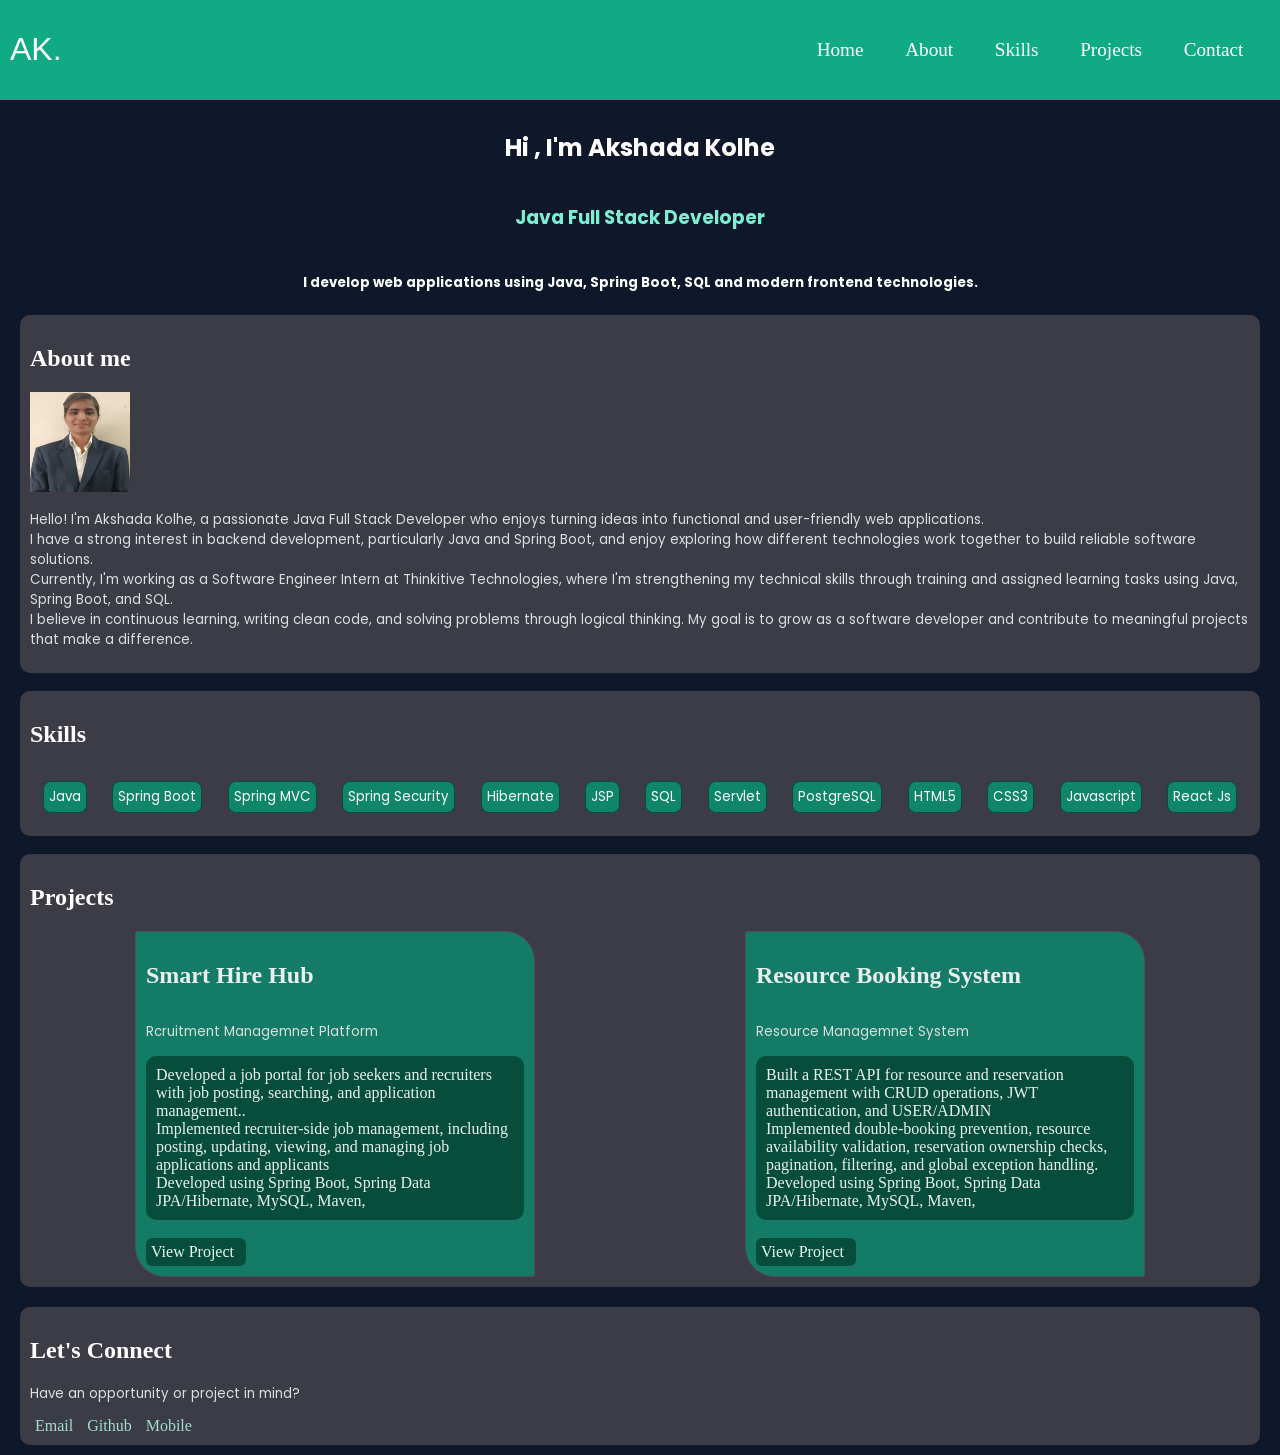
<file: index.html>
<!DOCTYPE html>
<html lang="en">
  <head>
    <meta charset="UTF-8" />
    <meta name="viewport" content="width=device-width, initial-scale=1.0" />
    <title>Akshada Portfolio</title>
    <link rel="stylesheet" href="style.css" />
    <link rel="preconnect" href="https://fonts.googleapis.com" />
    <link rel="preconnect" href="https://fonts.gstatic.com" crossorigin />

    <link
      href="https://fonts.googleapis.com/css2?family=Poppins:wght@300;400;500;600;700;800&display=swap"
      rel="stylesheet"
    />
  </head>
  <body>
    <header class="header">
      <h1 id="logo">AK.</h1>
      <nav>
        <a class="nav" href="#">Home</a>
        <a class="nav" href="#aboutme">About</a>
        <a class="nav" href="#skills">Skills</a>
        <a class="nav" href="#projects">Projects</a>
        <a class="nav" href="#contact">Contact</a>
      </nav>
    </header>

    <main>
      <div id="intro">
        <h2>Hi , I'm Akshada Kolhe</h2>
        
        <h3>Java Full Stack Developer</h3>
        <h5>
          I develop web applications using Java, Spring Boot, SQL and modern
          frontend technologies.
        </h5>
      </div>

      <section id="aboutme">
        <h2>About me</h2>
        <img
          src="photo.jpeg"
          alt="akshadakolhe passport.jpeg"
          width="100px"
          height="100px"
        />
        <p>
          Hello! I'm Akshada Kolhe, a passionate Java Full Stack Developer who
          enjoys turning ideas into functional and user-friendly web
          applications. <br />
          I have a strong interest in backend development, particularly Java and
          Spring Boot, and enjoy exploring how different technologies work
          together to build reliable software solutions.
          <br />
          Currently, I'm working as a Software Engineer Intern at Thinkitive
          Technologies, where I'm strengthening my technical skills through
          training and assigned learning tasks using Java, Spring Boot, and SQL.
          <br />
          I believe in continuous learning, writing clean code, and solving
          problems through logical thinking. My goal is to grow as a software
          developer and contribute to meaningful projects that make a
          difference.
        </p>
      </section>
      <br />
      <!-- <hr /> -->

      <section id="skills">
        <h2>Skills</h2>
        <div id="tech">
          <p class="lang">Java</p>
          <p class="lang">Spring Boot</p>
          <p class="lang">Spring MVC</p>
          <p class="lang">Spring Security</p>
          <p class="lang">Hibernate</p>
          <p class="lang">JSP</p>
          <p class="lang">SQL</p>
          <p class="lang">Servlet</p>
          <p class="lang">PostgreSQL</p>
          <p class="lang">HTML5</p>
          <p class="lang">CSS3</p>
          <p class="lang">Javascript</p>
          <p class="lang">React Js</p>
        </div>
        
        
      </section>
      <br />
      <!-- <hr /> -->
      <section id="projects">
        <h2>Projects</h2>
        <div id="models">
          <div class="projects">
            <h2 id="project 1">Smart Hire Hub</h2>
            <p>Rcruitment Managemnet Platform </p>
            <div class="desc">Developed a job portal for job seekers and recruiters with job
              posting, searching, and application management.. <br>
              Implemented recruiter-side job management, including posting,
                updating, viewing, and managing job applications and applicants <br>
                Developed using Spring Boot, Spring Data JPA/Hibernate, MySQL,
                Maven,
            </div><br>

            <a href="https://github.com/AkshadaCoder/smart-hire-hub" class="view">View Project</a>
            
          </div>
          <div class="projects">
            <h2 id="project 2">Resource Booking System</h2>
            
            <p>Resource Managemnet System</p>
            <div class="desc">Built a REST API for resource and reservation management with
              CRUD operations, JWT authentication, and USER/ADMIN <br>
              Implemented double-booking prevention, resource availability
                validation, reservation ownership checks, pagination, filtering,
                and global exception handling. <br>
                Developed using Spring Boot, Spring Data JPA/Hibernate, MySQL,
                Maven,

            </div><br>
            <a href="https://github.com/AkshadaCoder/booking-system" class="view">View Project</a>
          </div>

        </div>

    </main>

    <footer>
      <section id="contact">
        <h2 style="color: white;">Let's Connect</h2>
        <!-- <h3>Let's Connect !</h3> -->
        <p>Have an opportunity or project in mind?</p>
        <div>
          <a href="mailto:akshadakolhe472@gmail.com" style="color: #a2ddcd;">Email</a>
          <a href="https://github.com/AkshadaCoder" style="color: #a2ddcd;">Github</a>
          <a href="tel:+91 8459372867" style="color: #a2ddcd;">Mobile</a>
        </div>
      </section>
    </footer>
  </body>
</html>
</file>
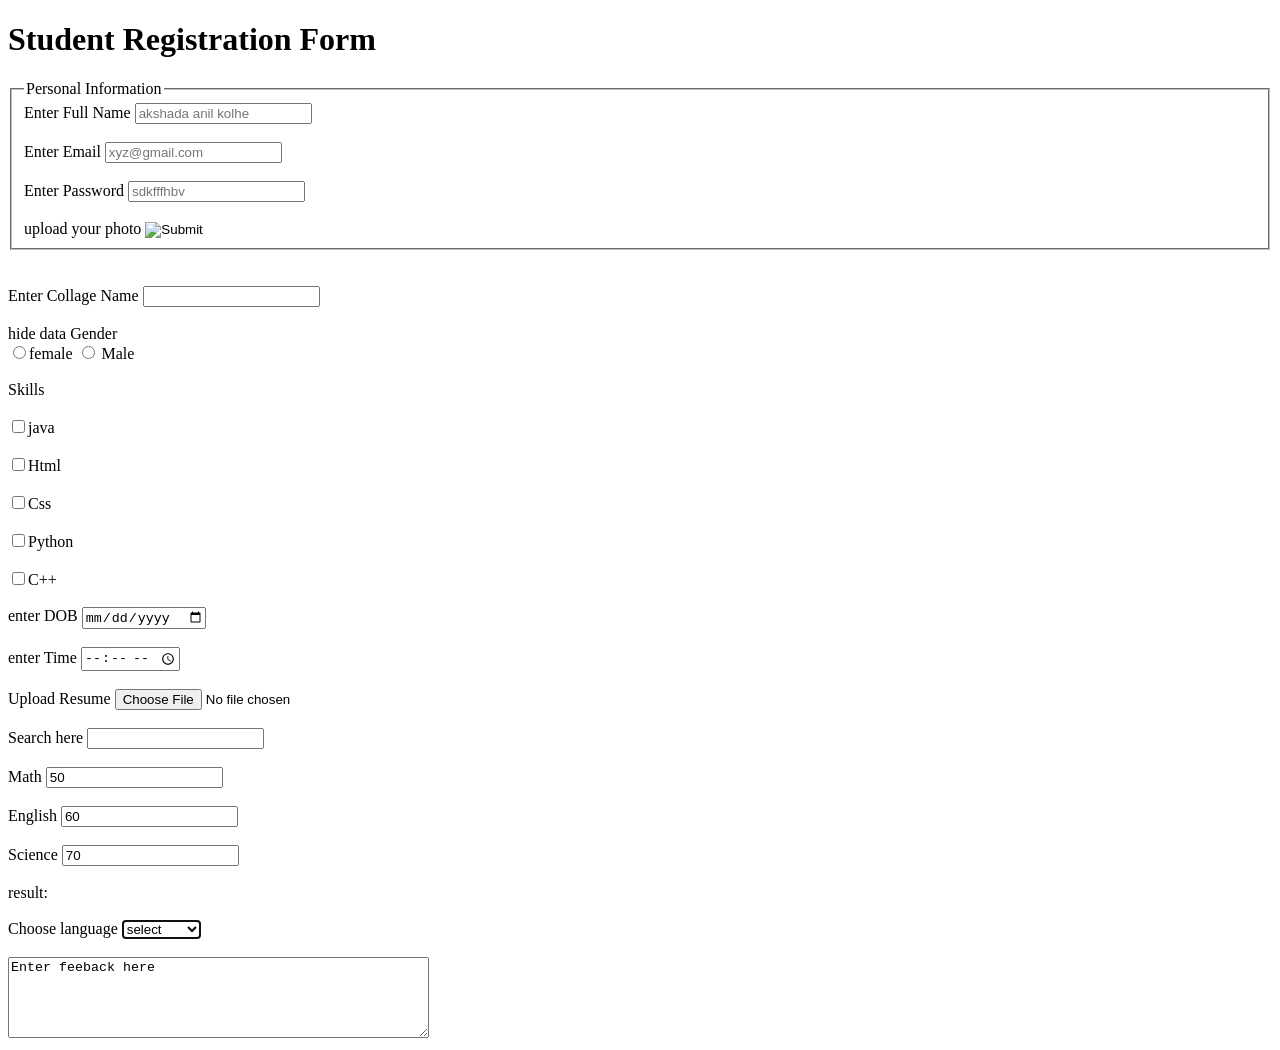
<file: Form.html>
<!DOCTYPE html>
<html lang="en">
<head>
    <meta charset="UTF-8">
    <meta name="viewport" content="width=device-width, initial-scale=1.0">
    <title>Document</title>
</head>
<body>
    

    <!-- <form action=""> -->
<!--  -->
        <!-- username <input type="text"><br> -->
        <!-- password <input type="password"> <br> -->
<!--  -->
        <!-- <button >Submit</button> -->
<!--  -->
<!--  -->
    <!-- </form> -->



    <h1>Student Registration Form</h1>

    <form action="" oninput="sum.value=parseInt(math.value)+parseInt(English.value)+parseInt(Science.value)">

   
        <fieldset>
            <legend>Personal Information</legend>
                 <label for="name" name="name">Enter Full Name</label>
                <input type="text" id="name" placeholder="akshada anil kolhe" required><br><br>
                <label for="email">Enter Email</label>
                <input type="email" id="email" placeholder="xyz@gmail.com" pattern="[a-z@.com]"><br><br>
                <label for="password">Enter Password</label>
                <input type="password" id="password" placeholder="sdkfffhbv" pattern="[a-zA-Z]{5}"><br><br>
                <label for="image">upload your photo</label>
                <input type="image" name="" id="image">
                <!-- <label for="address">Enter Address</label> -->
        </fieldset><br><br>
        


        <label for="collages">Enter Collage Name</label>
        <input list="collages">
        <datalist id="collages">
            <option value="Jaihind Collage"></option>
            <option value="Fc Collage"></option>
            <option value="MIT Collage"></option>
            <option value="Morden Collage"></option>
            <option value="Dy.Patil Collage"></option>
        </datalist><br><br>

        <label for="">hide data</label>
        <input type="hidden">

        <label for="geneder">Gender</label><br>
        
        <input type="radio" id="female"><label for="female">female</label>
        <input type="radio" name="" id="male">
        <label for="male">Male</label>
        
        <br><br>


        <label for="">Skills</label>
        <br><br>
        <input type="checkbox" id="java"><label for="java">java</label>
        <br><br>
        <input type="checkbox" id="Html"><label for="Html">Html</label>
        <br><br>
        <input type="checkbox" id="Css"><label for="Css">Css</label>
        <br><br>
        <input type="checkbox" id="Python"><label for="Python">Python</label>
        <br><br>
        <input type="checkbox" id="C++"><label for="C++">C++</label>

        <br><br>
        <label for="dob">enter DOB</label>
        <input type="date" name="" id="dob">
        <br><br>
        
        <label for="time">enter Time</label>
        <input type="time" id="time"><br><br>

        <label for="file">Upload Resume</label>
        <input type="file" id="file">
        <br><br>
        <label for="search">Search here</label>
        <input type="search">

        <br><br>
        <label for="math">Math</label>
        <input type="number" id="math" value="50"><br><br>
        <label for="English">English</label>
        <input type="number" id="English" value="60"><br><br>
        <label for="Science">Science</label>
        <input type="number" id="Science" value="70"><br><br>

        result:<output name="sum"></output><br><br>
    
        <label for="categories">Choose language</label>
        <select name="categories" id="categories" autofocus >
            <option value="">select</option>
            <option value="">java</option>
            <option value="">Python</option>
            <option value="">Html</option>
            <option value="">Css</option>
            <option value="">javascript</option>
        </select><br><br>

        <textarea name="feedback" id="feedback" rows="5" cols="50">Enter feeback here</textarea>

    </form>

</body>
</html>
</file>
<file: style.css>
/* header{
    display: flex;
    justify-content: space-between;
    background-color: #064E3B;
    /* width: 100vw; */
    
    /* margin: 0px;
    position: sticky;
    top: 0px; */
    /* scroll-margin-top: 300px;
     */
     
/* } */ 
@media screen  and (max-width:200rem){
    
    header{
        display: flex;
        justify-content: space-between;
        background-color: #10aa84;
        /* width: 100vw; */
        
        margin: 0px;
        position: sticky;
        top: 0px;
        /* scroll-margin-top: 300px;
         */

         width: 100%;
         
    }
}

html{
    scroll-behavior: smooth;
    scroll-padding-top: 110px;
}
*{
    box-sizing: border-box;
}

body{
    margin: 0px;
    box-sizing: border-box;
}




#logo{
    padding: 10px;
    color: white;
    font-weight: 100;
    height: 100%;
    width: 50%;
    font-family: 'Trebuchet MS', 'Lucida Sans Unicode', 'Lucida Grande', 'Lucida Sans', Arial, sans-serif;
}

.nav{
    font-size: larger;
}

#intro{
    font-weight: 100;
    font-family: 'Poppins', sans-serif;
    background-color:#0F172A;
    margin: 0px;
    box-sizing: border-box;
    display: flex;
    flex-direction: column;
    justify-content: center;
    align-items: center;
   
}


div>h3{
    color: #7eeed0;
}
main{
    background-color:#0F172A;
    margin: 0px;
    color: white;
    padding: 10px;
    display: flex;
    flex-direction: column;
    box-sizing: border-box;
}
p{
    font-family: 'Poppins', sans-serif;
    font-size: smaller;
    line-height: 1 rem;
    color: #d9e0de;
}

footer{
    background-color: #0F172A;
    /* background-color: #3c3c46; */
    /* border-radius: 10px; */
    padding: 10px;
    margin: 0px 10px 0px 10px;
    box-sizing: border-box;
    margin: 0px;
}
nav{
    display: flex;
    justify-content: space-evenly;
    align-items: center;
    
    width: 500px;
    height: inherit;
    
}

a{
    color: white;
    text-decoration-line: none;
    padding: 5px;
    font-weight: 100;
}

section{

    background-color: #3c3c46;
    border-radius: 10px;
    padding: 10px;
    margin: 0px 10px 0px 10px;
    box-sizing: border-box;
    box-shadow: #064E3B;
}


a:hover{
    border: 2px solid white;
    border-radius: 5px;
}
#tech{
    display: flex;
    justify-content: space-around;
    align-items: center;
    flex-wrap: wrap;

}

.lang{
    padding: 5px;
    border: 0.5px solid   #064E3B;
    border-radius: 8px;
    color:white;
    background-color:  #108669;
    font-size: smaller;
}

.lang:hover{
    border: 1 ps solid white;
}

#models{
    display: flex;
    justify-content: space-around;
    flex-wrap: wrap;
    
}

.projects{
    width:400px;
    border: 1px solid #4e4e5a;
    background-color: #147c66;
    border-radius: 2px 30px;
    padding: 10px;
    color: #eaf0ee;
    display: flex;
    flex-direction: column;
}

.view{
    /* position: relative;
    left: 20px;
    top: 15px; */
    background-color:#064E3B ;
    border-radius: 6px;
    justify-content: space-evenly;
    width: 100px;
    color: #e9f7f3;
}

.desc{
    padding: 10px;
    background-color: #064E3B;
    border: 1px ;
    border-radius: 10px;
    
}
</file>
